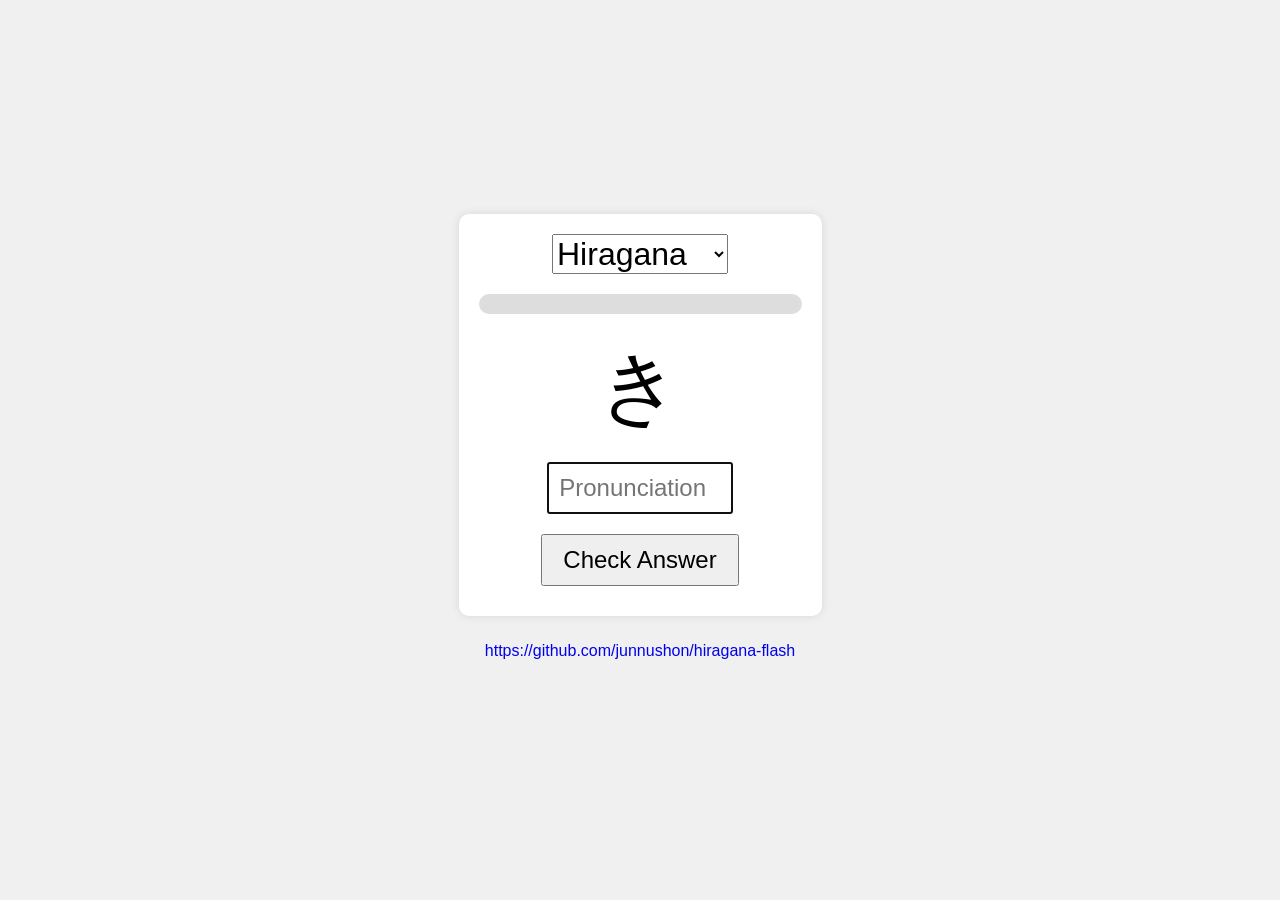
<file: index.html>
<!DOCTYPE html>
<html lang="en">
<head>
    <meta charset="UTF-8">
    <meta name="viewport" content="width=device-width, initial-scale=1.0">
    <title>Japanese Flashcards</title>
    <meta name="description" content="Learn Japanese Hiragana and Katakana with flashcards. 히라가나/카타카나 암기/테스트">
    <link rel="stylesheet" href="styles.css">
    <!-- Google tag (gtag.js) -->
    <script async src="https://www.googletagmanager.com/gtag/js?id=G-B2SBD334RC"></script>
    <script>
    window.dataLayer = window.dataLayer || [];
    function gtag(){dataLayer.push(arguments);}
    gtag('js', new Date());

    gtag('config', 'G-B2SBD334RC');
    </script>
</head>
<body>
    <div class="container">
        <div class="spacer top-spacer"></div>
        <div class="flash-card-container">
            <div id="selection">
                <!-- <label for="script-select">Select script:</label> -->
                <select id="script-select">
                    <option value="hiragana">Hiragana</option>
                    <option value="katakana">Katakana</option>
                    <option value="hiragana+">Hiragana+</option>
                    <option value="katakana+">Katakana+</option>
                </select>
            </div>
            <div id="progress-bar-container">
                <div id="progress-bar"></div>
                <div id="progress-bar-correct"></div>
                <div id="progress-bar-incorrect"></div>
            </div>
            <div id="flash-card" class="flash-card">
                <!-- Japanese character will be displayed here -->
            </div>
            <div id="answer-container">
                <input type="text" id="answer" placeholder="Pronunciation">
            </div>
            <button id="check-answer">Check Answer</button>
            <div id="result"></div>
            <button id="next-char" style="display: none;">Next</button>
        </div>
        <footer>
            <p><a href="https://github.com/junnushon/hiragana-flash" target="_blank">https://github.com/junnushon/hiragana-flash</a></p>
        </footer>
        <div class="spacer"></div>
    </div>
    <script src="script.js"></script>
</body>
</html>
</file>
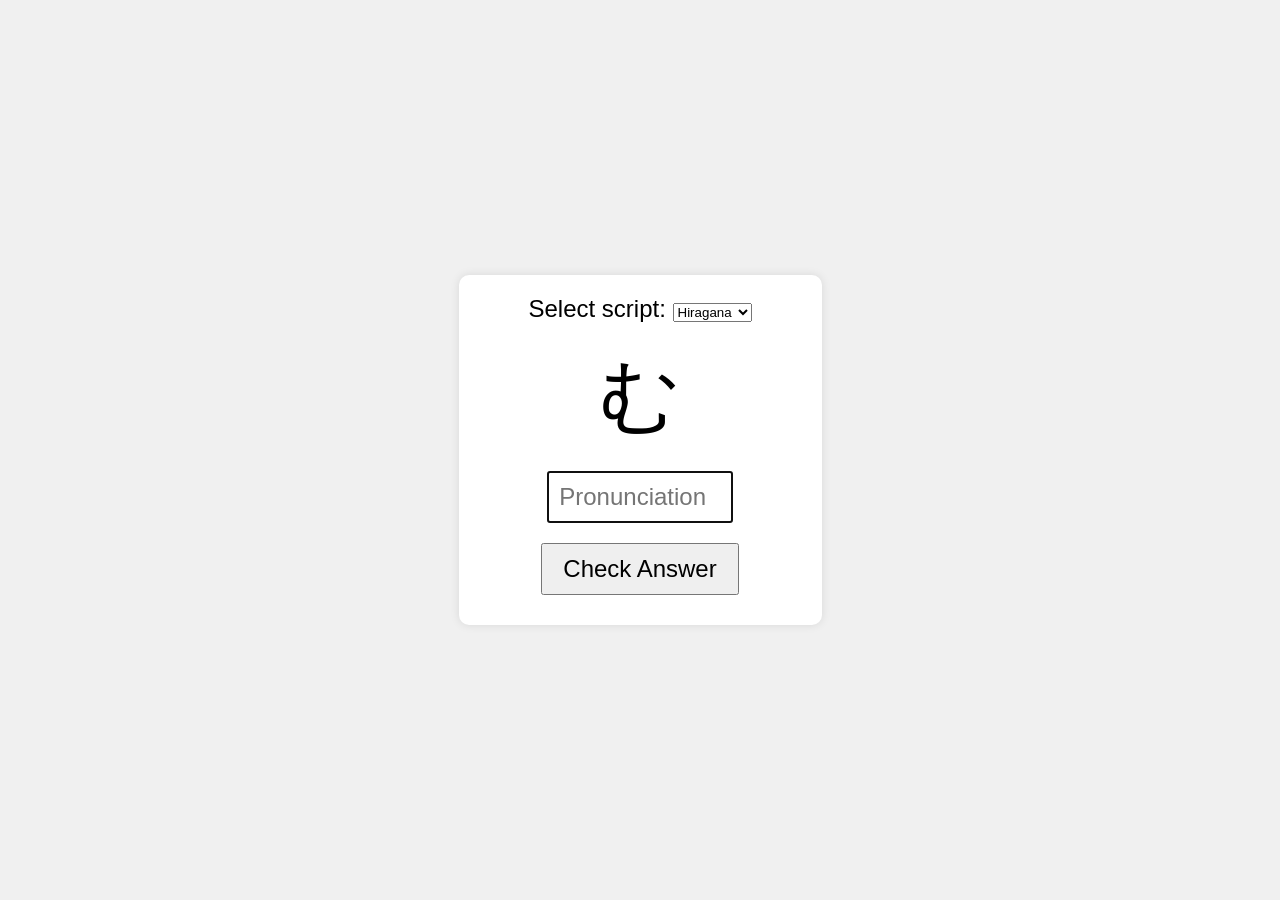
<file: hiragana.html>
<!DOCTYPE html>
<html lang="en">
<head>
    <meta charset="UTF-8">
    <meta name="viewport" content="width=device-width, initial-scale=1.0">
    <title>Japanese Flashcards</title>
    <style>
        body {
            font-family: Arial, sans-serif;
            display: flex;
            justify-content: center;
            align-items: center;
            height: 100vh;
            margin: 0;
            background-color: #f0f0f0;
        }

        .flash-card-container {
            text-align: center;
            background-color: white;
            padding: 20px;
            border-radius: 10px;
            box-shadow: 0 0 10px rgba(0, 0, 0, 0.1);
        }

        .flash-card {
            font-size: 5rem;
            margin-bottom: 20px;
        }

        #answer-container {
            margin-bottom: 10px;
        }

        #answer {
            font-size: 1.5rem;
            padding: 10px;
            width: 50%;
        }

        button {
            font-size: 1.5rem;
            padding: 10px 20px;
            margin-top: 10px;
        }

        #result {
            margin-top: 10px;
            font-size: 1.5rem;
        }

        #selection {
            margin-bottom: 20px;
            font-size: 1.5rem;
        }
    </style>
</head>
<body>
    <div class="flash-card-container">
        <div id="selection">
            <label for="script-select">Select script:</label>
            <select id="script-select">
                <option value="hiragana">Hiragana</option>
                <option value="katakana">Katakana</option>
            </select>
        </div>
        <div id="flash-card" class="flash-card">
            <!-- Japanese character will be displayed here -->
        </div>
        <div id="answer-container">
            <input type="text" id="answer" placeholder="Pronunciation">
        </div>
        <button id="check-answer">Check Answer</button>
        <div id="result"></div>
        <button id="next-char" style="display: none;">Next</button>
    </div>
    <script>
        const characters = [
            { hiragana: 'あ', katakana: 'ア', romanized: 'a', korean: '아' },
            { hiragana: 'い', katakana: 'イ', romanized: 'i', korean: '이' },
            { hiragana: 'う', katakana: 'ウ', romanized: 'u', korean: '우' },
            { hiragana: 'え', katakana: 'エ', romanized: 'e', korean: '에' },
            { hiragana: 'お', katakana: 'オ', romanized: 'o', korean: '오' },
            { hiragana: 'か', katakana: 'カ', romanized: 'ka', korean: '카' },
            { hiragana: 'き', katakana: 'キ', romanized: 'ki', korean: '키' },
            { hiragana: 'く', katakana: 'ク', romanized: 'ku', korean: '쿠' },
            { hiragana: 'け', katakana: 'ケ', romanized: 'ke', korean: '케' },
            { hiragana: 'こ', katakana: 'コ', romanized: 'ko', korean: '코' },
            { hiragana: 'さ', katakana: 'サ', romanized: 'sa', korean: '사' },
            { hiragana: 'し', katakana: 'シ', romanized: 'shi', korean: '시' },
            { hiragana: 'す', katakana: 'ス', romanized: 'su', korean: '수' },
            { hiragana: 'せ', katakana: 'セ', romanized: 'se', korean: '세' },
            { hiragana: 'そ', katakana: 'ソ', romanized: 'so', korean: '소' },
            { hiragana: 'た', katakana: 'タ', romanized: 'ta', korean: '타' },
            { hiragana: 'ち', katakana: 'チ', romanized: 'chi', korean: '치' },
            { hiragana: 'つ', katakana: 'ツ', romanized: 'tsu', korean: '츠' },
            { hiragana: 'て', katakana: 'テ', romanized: 'te', korean: '테' },
            { hiragana: 'と', katakana: 'ト', romanized: 'to', korean: '토' },
            { hiragana: 'な', katakana: 'ナ', romanized: 'na', korean: '나' },
            { hiragana: 'に', katakana: 'ニ', romanized: 'ni', korean: '니' },
            { hiragana: 'ぬ', katakana: 'ヌ', romanized: 'nu', korean: '누' },
            { hiragana: 'ね', katakana: 'ネ', romanized: 'ne', korean: '네' },
            { hiragana: 'の', katakana: 'ノ', romanized: 'no', korean: '노' },
            { hiragana: 'は', katakana: 'ハ', romanized: 'ha', korean: '하' },
            { hiragana: 'ひ', katakana: 'ヒ', romanized: 'hi', korean: '히' },
            { hiragana: 'ふ', katakana: 'フ', romanized: 'fu', korean: '후' },
            { hiragana: 'へ', katakana: 'ヘ', romanized: 'he', korean: '헤' },
            { hiragana: 'ほ', katakana: 'ホ', romanized: 'ho', korean: '호' },
            { hiragana: 'ま', katakana: 'マ', romanized: 'ma', korean: '마' },
            { hiragana: 'み', katakana: 'ミ', romanized: 'mi', korean: '미' },
            { hiragana: 'む', katakana: 'ム', romanized: 'mu', korean: '무' },
            { hiragana: 'め', katakana: 'メ', romanized: 'me', korean: '메' },
            { hiragana: 'も', katakana: 'モ', romanized: 'mo', korean: '모' },
            { hiragana: 'や', katakana: 'ヤ', romanized: 'ya', korean: '야' },
            { hiragana: 'ゆ', katakana: 'ユ', romanized: 'yu', korean: '유' },
            { hiragana: 'よ', katakana: 'ヨ', romanized: 'yo', korean: '요' },
            { hiragana: 'ら', katakana: 'ラ', romanized: 'ra', korean: '라' },
            { hiragana: 'り', katakana: 'リ', romanized: 'ri', korean: '리' },
            { hiragana: 'る', katakana: 'ル', romanized: 'ru', korean: '루' },
            { hiragana: 'れ', katakana: 'レ', romanized: 're', korean: '레' },
            { hiragana: 'ろ', katakana: 'ロ', romanized: 'ro', korean: '로' },
            { hiragana: 'わ', katakana: 'ワ', romanized: 'wa', korean: '와' },
            { hiragana: 'を', katakana: 'ヲ', romanized: 'wo', korean: '오' },
            { hiragana: 'ん', katakana: 'ン', romanized: 'n', korean: '응' }
        ];

        let currentChar = {};
        let currentScript = 'hiragana';

        function getRandomCharacter() {
            const filteredCharacters = characters.filter(char => char[currentScript]);
            const randomIndex = Math.floor(Math.random() * filteredCharacters.length);
            currentChar = filteredCharacters[randomIndex];
            document.getElementById('flash-card').innerText = currentChar[currentScript];
            document.getElementById('result').innerText = '';
            document.getElementById('answer').value = '';
            document.getElementById('next-char').style.display = 'none';
            document.getElementById('check-answer').style.display = 'inline';
            document.getElementById('answer').focus();
        }

        document.getElementById('script-select').addEventListener('change', (event) => {
            currentScript = event.target.value;
            getRandomCharacter();
        });

        document.getElementById('check-answer').addEventListener('click', () => {
            const userAnswer = document.getElementById('answer').value.trim().toLowerCase();
            const resultDiv = document.getElementById('result');
            if (userAnswer === currentChar.korean || userAnswer === currentChar.romanized) {
                resultDiv.innerText = 'Correct!';
                resultDiv.style.color = 'green';
            } else {
                resultDiv.innerText = `Incorrect. The correct answer is ${currentChar.korean} (${currentChar.romanized}).`;
                resultDiv.style.color = 'red';
            }
            document.getElementById('next-char').style.display = 'inline';
            document.getElementById('check-answer').style.display = 'none';
            document.getElementById('next-char').focus();
        });

        document.getElementById('next-char').addEventListener('click', () => {
            getRandomCharacter();
        });

        document.getElementById('answer').addEventListener('keyup', (event) => {
            if (event.key === 'Enter') {
                const userAnswer = document.getElementById('answer').value.trim();
                if (userAnswer !== '') {
                    if (document.getElementById('check-answer').style.display !== 'none') {
                        document.getElementById('check-answer').click();
                    } else {
                        document.getElementById('next-char').click();
                    }
                } else {
                    document.getElementById('answer').focus();
                }
            }
        });

        // Display the first character when the page loads
        window.onload = getRandomCharacter;
    </script>
</body>
</html>
</file>
<file: styles.css>
body {
    font-family: Arial, sans-serif;
    display: flex;
    justify-content: center;
    align-items: center;
    flex-direction: column;
    height: 100vh;
    margin: 0;
    background-color: #f0f0f0;
}

select {
    font-size: 2rem;
}

#progress-bar-container {
    width: 100%;
    height: 20px;
    background-color: #ddd;
    border-radius: 10px;
    margin-bottom: 20px;
    position: relative;
    overflow: hidden;
}

#progress-bar {
    height: 100%;
    background-color: #ddd;
    position: absolute;
    top: 0;
    width: 100%;
}

#progress-bar-correct,
#progress-bar-incorrect {
    height: 100%;
    position: absolute;
    top: 0;
}

#progress-bar-correct {
    background-color: green;
}

#progress-bar-incorrect {
    background-color: red;
}

.container {
    display: flex;
    flex-direction: column;
    justify-content: center;
    align-items: center;
    height: 100%;
    width: 100%;
}

.spacer {
    flex-grow: 1;
}

.flash-card-container {
    text-align: center;
    background-color: white;
    padding: 20px;
    border-radius: 10px;
    box-shadow: 0 0 10px rgba(0, 0, 0, 0.1);
    margin-bottom: 20px;
}

.flash-card {
    font-size: 5rem;
    margin-bottom: 20px;
}

#answer-container {
    margin-bottom: 10px;
}

#answer {
    font-size: 1.5rem;
    padding: 10px;
    width: 50%;
}

button {
    font-size: 1.5rem;
    padding: 10px 20px;
    margin-top: 10px;
}

#result {
    margin-top: 10px;
    font-size: 1.5rem;
}

#selection {
    margin-bottom: 20px;
    font-size: 1.5rem;
}

footer {
    text-align: center;
    padding: 10px;
    font-size: 1rem;
}

footer a {
    text-decoration: none;
}

footer a:hover {
    text-decoration: underline;
}

@media (max-width: 768px) {
    .top-spacer {
        display: none;
    }

    .container {
        justify-content: flex-start;
    }

    body {
        padding-top: 0;
    }

    .flash-card-container {
        width: 90%;
        margin-top: 0;
    }
}

@media (min-width: 769px) {
    body {
        justify-content: center;
        align-items: center;
    }

    .flash-card-container {
        margin: 0;
    }
}
</file>
